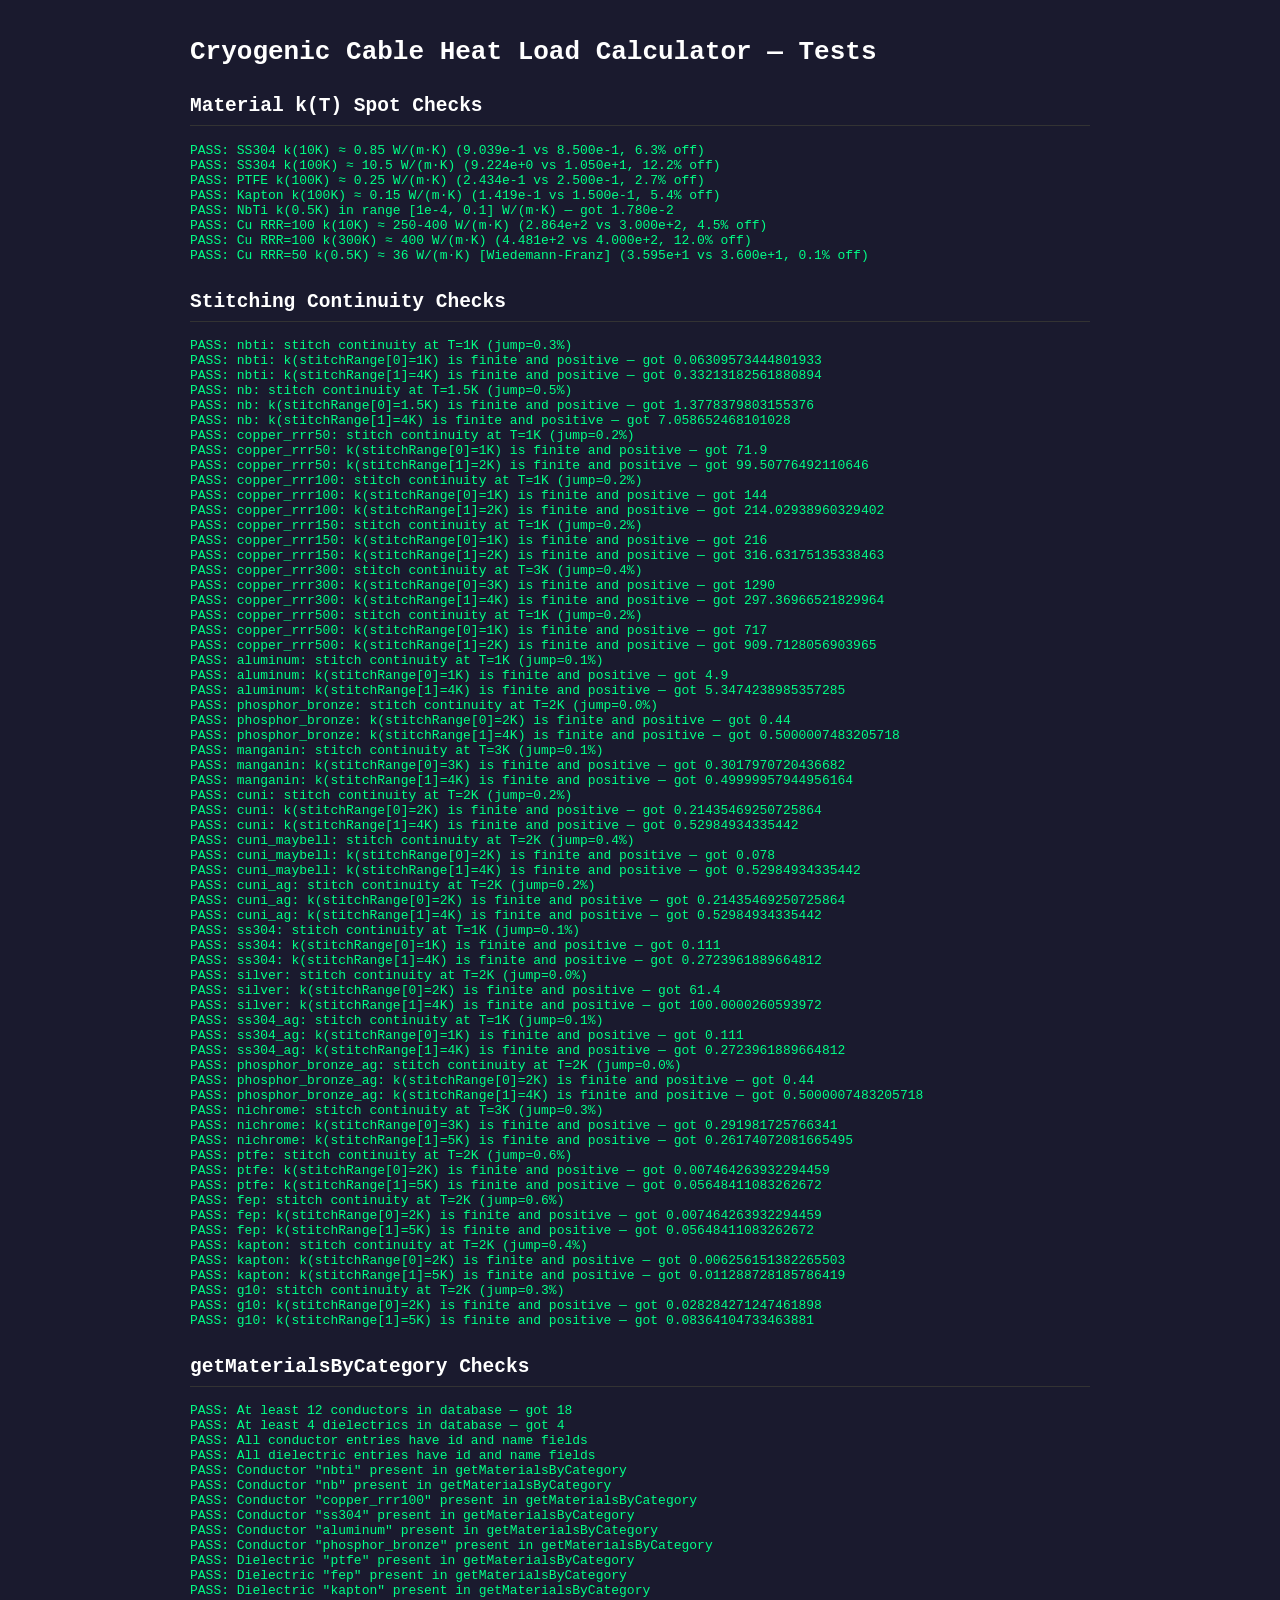
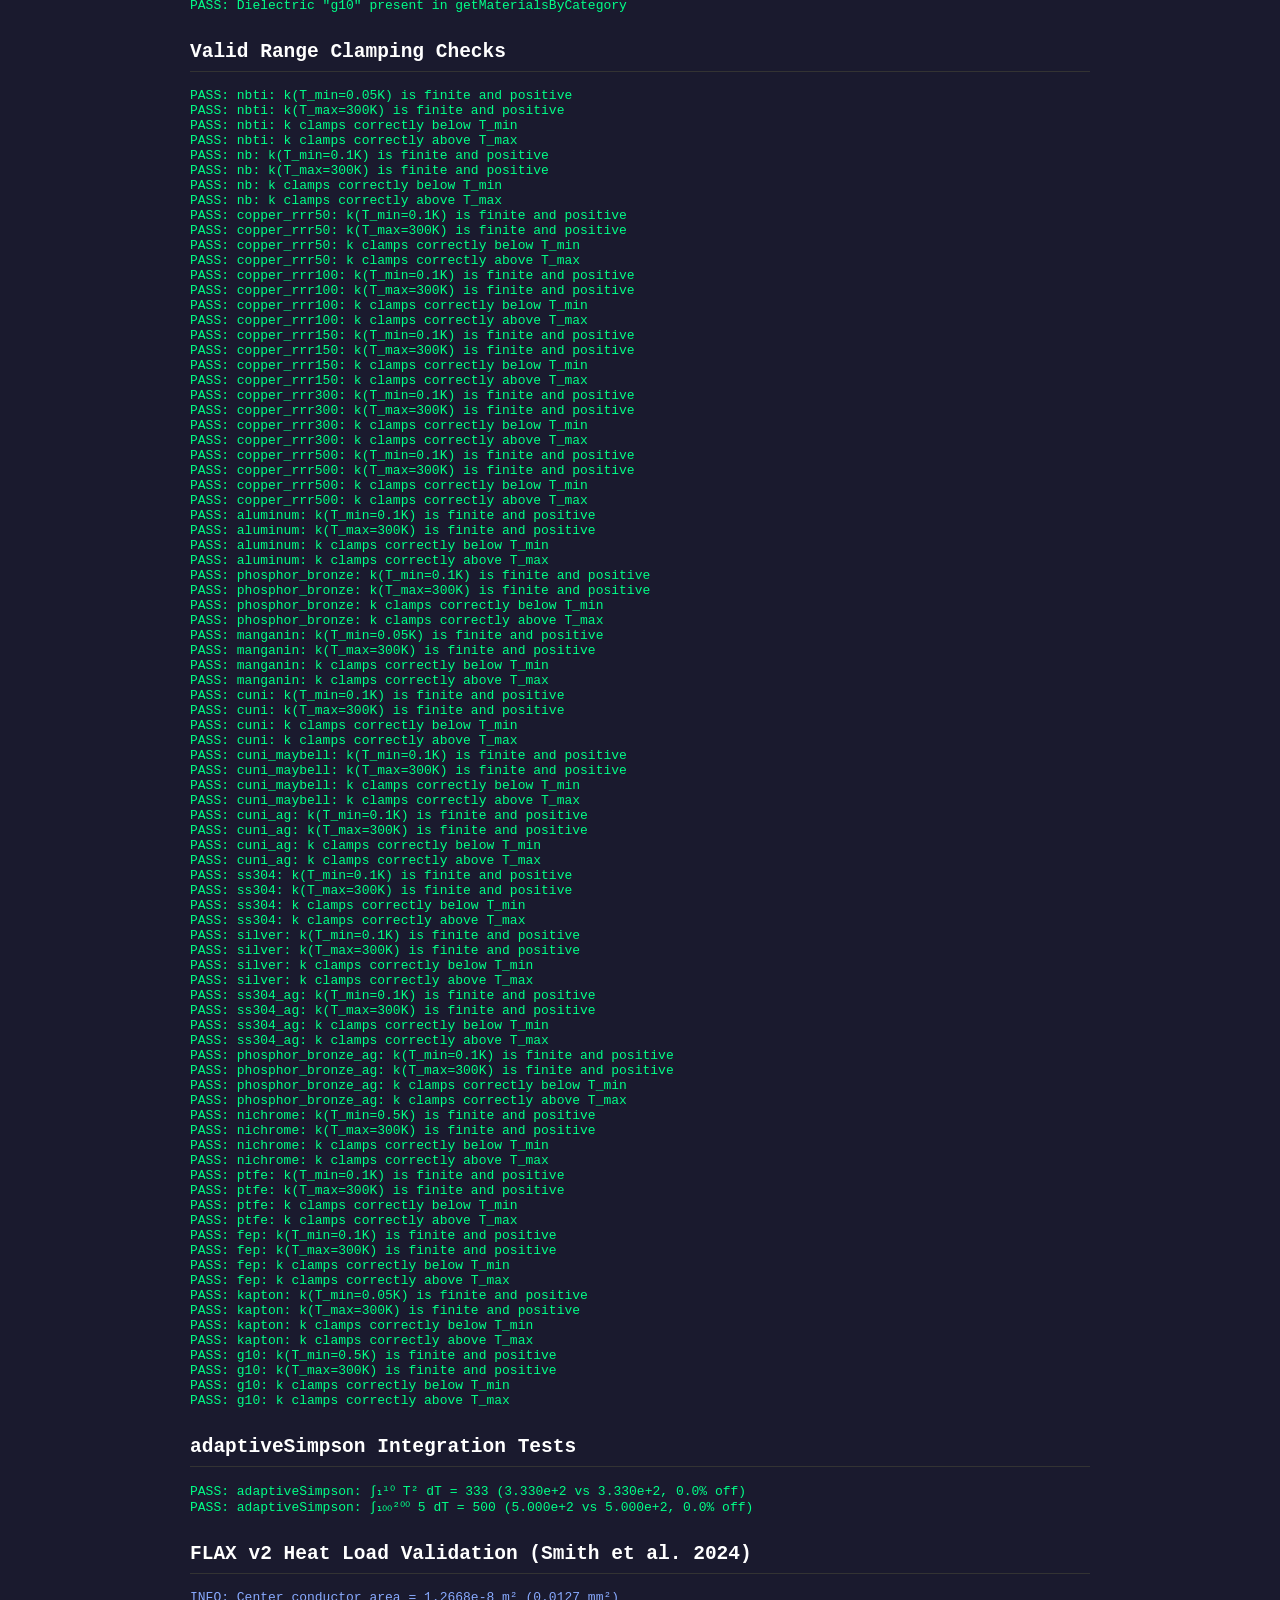
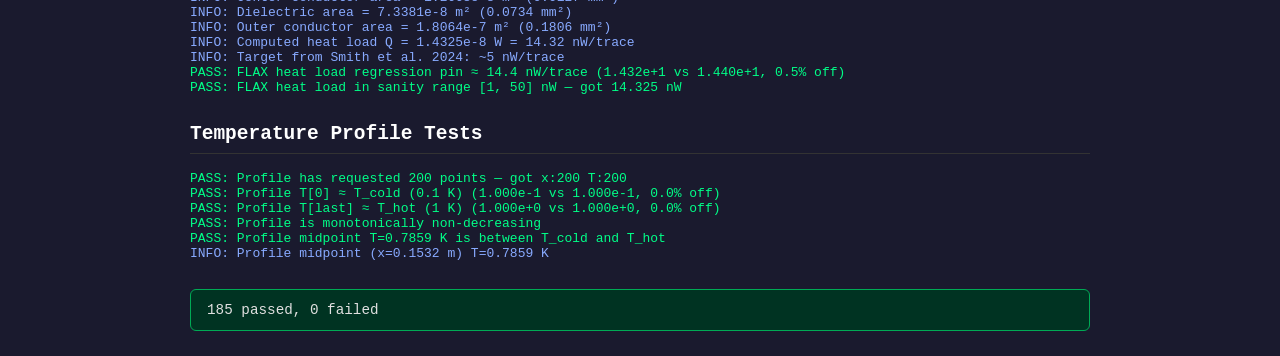
<file: tests/test_thermal.html>
<!DOCTYPE html>
<html lang="en">
<head>
    <meta charset="UTF-8">
    <meta name="viewport" content="width=device-width, initial-scale=1.0">
    <title>Thermal Calculator — Test Suite</title>
    <style>
        body {
            font-family: monospace;
            padding: 20px;
            background: #1a1a2e;
            color: #e0e0e0;
            max-width: 900px;
            margin: 0 auto;
        }
        h1 { color: #ffffff; }
        h2 {
            color: #ffffff;
            border-bottom: 1px solid #333;
            padding-bottom: 8px;
            margin-top: 28px;
        }
        .pass { color: #00ff88; }
        .fail { color: #ff4444; font-weight: bold; }
        .info { color: #88aaff; }
        .warn { color: #ffcc44; }
        pre {
            background: #0d0d1a;
            padding: 12px;
            border-radius: 4px;
            overflow-x: auto;
        }
        #summary {
            margin-top: 28px;
            padding: 12px 16px;
            border-radius: 6px;
            font-size: 1.1em;
        }
        #summary.all-pass { background: #003322; border: 1px solid #00aa55; }
        #summary.has-fail  { background: #330011; border: 1px solid #aa0033; }
    </style>
</head>
<body>
    <h1>Cryogenic Cable Heat Load Calculator — Tests</h1>
    <div id="results"></div>
    <div id="summary"></div>

    <!-- Load modules under test -->
    <script src="../js/materials.js"></script>
    <script src="../js/thermal.js"></script>
    <script src="../js/presets.js"></script>

    <script>
        const resultsEl = document.getElementById('results');
        const summaryEl = document.getElementById('summary');
        let passCount = 0;
        let failCount = 0;

        // ---- Test framework ----

        function log(msg, cls = '') {
            const div = document.createElement('div');
            if (cls) div.className = cls;
            div.textContent = msg;
            resultsEl.appendChild(div);
        }

        function heading(msg) {
            const h2 = document.createElement('h2');
            h2.textContent = msg;
            resultsEl.appendChild(h2);
        }

        function assert(condition, message) {
            if (condition) {
                passCount++;
                log('  PASS: ' + message, 'pass');
            } else {
                failCount++;
                log('  FAIL: ' + message, 'fail');
            }
        }

        /**
         * Check that |actual - expected| / |expected| < toleranceFraction.
         * @param {number} actual
         * @param {number} expected
         * @param {number} toleranceFraction - e.g. 0.15 for 15%
         * @param {string} message
         */
        function assertApprox(actual, expected, toleranceFraction, message) {
            const diff = Math.abs(actual - expected) / Math.abs(expected);
            const pct = (diff * 100).toFixed(1);
            const label = message + ' (' + actual.toExponential(3) + ' vs ' + expected.toExponential(3) + ', ' + pct + '% off)';
            assert(diff < toleranceFraction, label);
        }

        // ---- Material k(T) spot checks ----

        heading('Material k(T) Spot Checks');

        // SS304 at 10 K: NIST SRD 81 gives ~0.85 W/(m·K) at 10K
        // (early estimates of ~0.5 were too conservative; NIST fit says ~0.85-0.9)
        assertApprox(
            getThermalConductivity(MATERIALS.ss304, 10),
            0.85, 0.20,
            'SS304 k(10K) ≈ 0.85 W/(m·K)'
        );

        // SS304 at 100 K: NIST gives ~10.5 W/(m·K)
        assertApprox(
            getThermalConductivity(MATERIALS.ss304, 100),
            10.5, 0.15,
            'SS304 k(100K) ≈ 10.5 W/(m·K)'
        );

        // PTFE at 100 K: NIST gives ~0.25 W/(m·K)
        assertApprox(
            getThermalConductivity(MATERIALS.ptfe, 100),
            0.25, 0.20,
            'PTFE k(100K) ≈ 0.25 W/(m·K)'
        );

        // Kapton at 100 K: NIST gives ~0.15 W/(m·K)
        assertApprox(
            getThermalConductivity(MATERIALS.kapton, 100),
            0.15, 0.25,
            'Kapton k(100K) ≈ 0.15 W/(m·K)'
        );

        // NbTi at 0.5 K — superconducting, sub-K regime; should be very low
        const nbti_05 = getThermalConductivity(MATERIALS.nbti, 0.5);
        assert(
            nbti_05 < 0.1 && nbti_05 > 1e-4,
            'NbTi k(0.5K) in range [1e-4, 0.1] W/(m·K) — got ' + nbti_05.toExponential(3)
        );

        // Copper RRR=100 at 10 K: NIST rational fit (log10(T) variable)
        // NIST SRD 81: ~250-400 W/(m·K) at 10K for RRR=100
        assertApprox(
            getThermalConductivity(MATERIALS.copper_rrr100, 10),
            300, 0.35,
            'Cu RRR=100 k(10K) ≈ 250-400 W/(m·K)'
        );

        // Copper RRR=100 at 300 K: ~400 W/(m·K)
        assertApprox(
            getThermalConductivity(MATERIALS.copper_rrr100, 300),
            400, 0.15,
            'Cu RRR=100 k(300K) ≈ 400 W/(m·K)'
        );

        // Copper RRR=50 at 0.5 K: Wiedemann-Franz gives k ≈ 71.9*0.5 = 36.0 W/(m·K)
        assertApprox(
            getThermalConductivity(MATERIALS.copper_rrr50, 0.5),
            36.0, 0.15,
            'Cu RRR=50 k(0.5K) ≈ 36 W/(m·K) [Wiedemann-Franz]'
        );

        // ---- Sanity checks: stitching continuity ----

        heading('Stitching Continuity Checks');

        // For each material with a subK fit, verify k(T) is monotone or at least
        // continuous across the stitch boundary (no jumps > 50%)
        for (const [id, mat] of Object.entries(MATERIALS)) {
            if (!mat.subK) continue;
            const [tLo, tHi] = mat.stitchRange;
            const eps = 1e-3;
            const kJustBelow = getThermalConductivity(mat, tLo * (1 - eps));
            const kJustAbove = getThermalConductivity(mat, tLo * (1 + eps));
            const kAtLo = getThermalConductivity(mat, tLo);
            const kAtHi = getThermalConductivity(mat, tHi);
            const jumpFraction = Math.abs(kJustAbove - kJustBelow) / Math.max(kJustBelow, kJustAbove);
            assert(
                jumpFraction < 0.2,
                id + ': stitch continuity at T=' + tLo + 'K (jump=' + (jumpFraction * 100).toFixed(1) + '%)'
            );
            // Also verify no NaN or negative values at the stitch boundaries
            assert(
                isFinite(kAtLo) && kAtLo > 0,
                id + ': k(stitchRange[0]=' + tLo + 'K) is finite and positive — got ' + kAtLo
            );
            assert(
                isFinite(kAtHi) && kAtHi > 0,
                id + ': k(stitchRange[1]=' + tHi + 'K) is finite and positive — got ' + kAtHi
            );
        }

        // ---- getMaterialsByCategory checks ----

        heading('getMaterialsByCategory Checks');

        const conductors = getMaterialsByCategory('conductor');
        const dielectrics = getMaterialsByCategory('dielectric');

        assert(conductors.length >= 12, 'At least 12 conductors in database — got ' + conductors.length);
        assert(dielectrics.length >= 4, 'At least 4 dielectrics in database — got ' + dielectrics.length);
        assert(
            conductors.every(m => m.id && m.name),
            'All conductor entries have id and name fields'
        );
        assert(
            dielectrics.every(m => m.id && m.name),
            'All dielectric entries have id and name fields'
        );

        // Spot-check known IDs are present
        const conductorIds = conductors.map(m => m.id);
        const dielectricIds = dielectrics.map(m => m.id);
        for (const id of ['nbti', 'nb', 'copper_rrr100', 'ss304', 'aluminum', 'phosphor_bronze']) {
            assert(conductorIds.includes(id), 'Conductor "' + id + '" present in getMaterialsByCategory');
        }
        for (const id of ['ptfe', 'fep', 'kapton', 'g10']) {
            assert(dielectricIds.includes(id), 'Dielectric "' + id + '" present in getMaterialsByCategory');
        }

        // ---- Valid range clamping check ----

        heading('Valid Range Clamping Checks');

        // Values at the boundaries should be finite and equal to values just inside
        for (const [id, mat] of Object.entries(MATERIALS)) {
            const [T_min, T_max] = mat.validRange;
            const kMin = getThermalConductivity(mat, T_min);
            const kMax = getThermalConductivity(mat, T_max);
            assert(isFinite(kMin) && kMin > 0, id + ': k(T_min=' + T_min + 'K) is finite and positive');
            assert(isFinite(kMax) && kMax > 0, id + ': k(T_max=' + T_max + 'K) is finite and positive');
            // Below/above valid range should clamp (not NaN or negative)
            const kBelow = getThermalConductivity(mat, T_min * 0.1);
            const kAbove = getThermalConductivity(mat, T_max * 2);
            assert(isFinite(kBelow) && kBelow > 0, id + ': k clamps correctly below T_min');
            assert(isFinite(kAbove) && kAbove > 0, id + ': k clamps correctly above T_max');
        }

        // ========== thermal.js tests ==========

        // ---- Numerical integration ----

        heading('adaptiveSimpson Integration Tests');

        assertApprox(
            adaptiveSimpson((t) => t * t, 1, 10),
            333,
            0.001,
            'adaptiveSimpson: ∫₁¹⁰ T² dT = 333'
        );

        assertApprox(
            adaptiveSimpson((_t) => 5, 100, 200),
            500,
            0.001,
            'adaptiveSimpson: ∫₁₀₀²⁰⁰ 5 dT = 500'
        );

        // ---- FLAX v2 cable geometry (Smith et al. 2024) ----
        // One trace of the FLAX v2 micro-coax, per-trace heat load at 0.1–1 K.
        // Geometry (all dimensions in µm):
        //   Center conductor: NbTi, d = 127 µm → r = 63.5 µm
        //   Dielectric:       PTFE, thickness = 203 µm → r_outer = 266.5 µm
        //   Outer conductor:  NbTi, thickness = 50.8 µm → r_outer = 317.3 µm
        // Length: 1 foot = 0.3048 m

        heading('FLAX v2 Heat Load Validation (Smith et al. 2024)');

        (function () {
            // Use computeAreas with actual FLAX v2 ribbon geometry
            const areas = computeAreas('ribbon', 127, 102, 50.8, 3556, 25.4, 2);

            log(
                '  INFO: Center conductor area = ' + areas.innerArea.toExponential(4) + ' m²  (' +
                (areas.innerArea * 1e6).toFixed(4) + ' mm²)',
                'info'
            );
            log(
                '  INFO: Dielectric area       = ' + areas.dielectricArea.toExponential(4) + ' m²  (' +
                (areas.dielectricArea * 1e6).toFixed(4) + ' mm²)',
                'info'
            );
            log(
                '  INFO: Outer conductor area  = ' + areas.outerArea.toExponential(4) + ' m²  (' +
                (areas.outerArea * 1e6).toFixed(4) + ' mm²)',
                'info'
            );

            const flaxComponents = [
                { area: areas.innerArea, material: MATERIALS.nbti },
                { area: areas.dielectricArea, material: MATERIALS.ptfe },
                { area: areas.outerArea, material: MATERIALS.nbti },
            ];

            const length  = 0.3048;  // m (1 foot)
            const T_cold  = 0.1;     // K
            const T_hot   = 1.0;     // K

            const Q_W  = computeHeatLoad(flaxComponents, length, T_cold, T_hot);
            const Q_nW = Q_W * 1e9;

            log('  INFO: Computed heat load Q = ' + Q_W.toExponential(4) + ' W  = ' + Q_nW.toFixed(2) + ' nW/trace', 'info');
            log('  INFO: Target from Smith et al. 2024: ~5 nW/trace', 'info');

            // Regression pin: computed value ~14.4 nW with current NbTi/PTFE material fits
            assertApprox(Q_nW, 14.4, 0.15, 'FLAX heat load regression pin ≈ 14.4 nW/trace');

            // Sanity check: result should be in [1, 50] nW.
            assert(Q_nW >= 1 && Q_nW <= 50, 'FLAX heat load in sanity range [1, 50] nW — got ' + Q_nW.toFixed(3) + ' nW');
        })();

        // ---- Temperature profile ----

        heading('Temperature Profile Tests');

        (function () {
            const areas = computeAreas('ribbon', 127, 102, 50.8, 3556, 25.4, 2);

            const flaxComponents = [
                { area: areas.innerArea, material: MATERIALS.nbti },
                { area: areas.dielectricArea, material: MATERIALS.ptfe },
                { area: areas.outerArea, material: MATERIALS.nbti },
            ];

            const length = 0.3048;
            const T_cold = 0.1;
            const T_hot  = 1.0;
            const nPts   = 200;

            const { x, T } = computeTemperatureProfile(flaxComponents, length, T_cold, T_hot, nPts);

            assert(x.length === nPts && T.length === nPts,
                'Profile has requested ' + nPts + ' points — got x:' + x.length + ' T:' + T.length);

            assertApprox(T[0], T_cold, 0.01,
                'Profile T[0] ≈ T_cold (' + T_cold + ' K)');

            assertApprox(T[nPts - 1], T_hot, 0.01,
                'Profile T[last] ≈ T_hot (' + T_hot + ' K)');

            // Monotonically non-decreasing.
            let monotone = true;
            for (let i = 1; i < T.length; i++) {
                if (T[i] < T[i - 1] - 1e-12) { monotone = false; break; }
            }
            assert(monotone, 'Profile is monotonically non-decreasing');

            // Midpoint temperature is between T_cold and T_hot.
            const T_mid = T[Math.floor(nPts / 2)];
            assert(T_mid > T_cold && T_mid < T_hot,
                'Profile midpoint T=' + T_mid.toFixed(4) + ' K is between T_cold and T_hot');

            log('  INFO: Profile midpoint (x=' + x[Math.floor(nPts / 2)].toFixed(4) + ' m) T=' + T_mid.toFixed(4) + ' K', 'info');
        })();

        // ---- Summary ----

        summaryEl.textContent = passCount + ' passed, ' + failCount + ' failed';
        summaryEl.className = failCount > 0 ? 'has-fail' : 'all-pass';
    </script>
</body>
</html>
</file>
